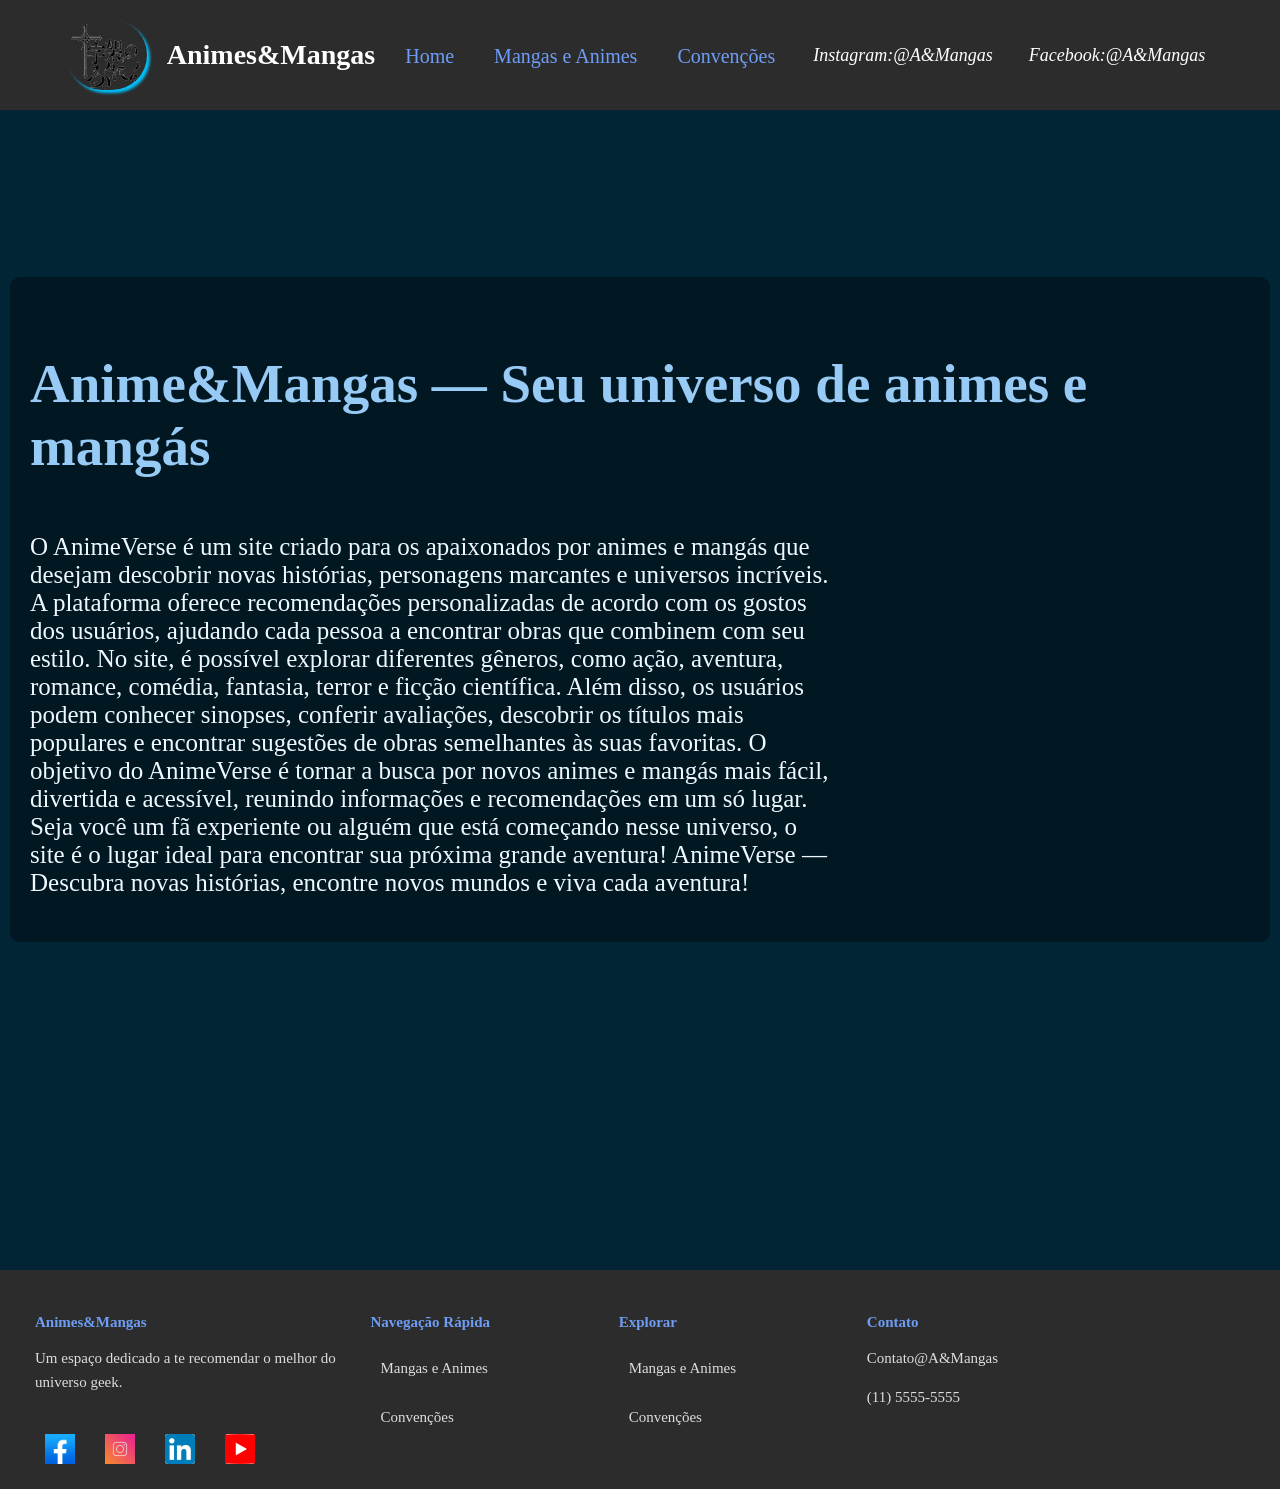
<file: index.html>
<!DOCTYPE html>
<html lang="pt-br">
<!DOCTYPE html>
<html lang="en">
<head>
    <meta charset="UTF-8">
    <meta name="viewport" content="width=device-width, initial-scale=1.0">
    <link rel="stylesheet" href="css/footer.css">
    <link rel="stylesheet" href="css/header.css">
    <link rel="stylesheet" href="css/isis.css">
    <title>Animes&Mangas</title>
</head>
<body>
      <header>
        <img src="img/logg.png">
        <h1>Animes&Mangas</h1>

        <a href="index.html">Home</a>
        <a href="html/ma.html">Mangas e Animes</a>
        <a href="html/conv.html">Convenções</a>
        <i>Instagram:@A&Mangas</i>
        <i>Facebook:@A&Mangas</i>
    </header>

     <div class="cardsContainer"></div>

       <div class="crucius">
        <div class="divEscura">
        <h3>Anime&Mangas — Seu universo de animes e mangás</h3>
        <p>O AnimeVerse é um site criado para os apaixonados por animes e mangás que desejam descobrir novas histórias, personagens marcantes e universos incríveis. A plataforma oferece recomendações personalizadas de acordo com os gostos dos usuários, ajudando cada pessoa a encontrar obras que combinem com seu estilo.

No site, é possível explorar diferentes gêneros, como ação, aventura, romance, comédia, fantasia, terror e ficção científica. Além disso, os usuários podem conhecer sinopses, conferir avaliações, descobrir os títulos mais populares e encontrar sugestões de obras semelhantes às suas favoritas.

O objetivo do AnimeVerse é tornar a busca por novos animes e mangás mais fácil, divertida e acessível, reunindo informações e recomendações em um só lugar. Seja você um fã experiente ou alguém que está começando nesse universo, o site é o lugar ideal para encontrar sua próxima grande aventura!

AnimeVerse — Descubra novas histórias, encontre novos mundos e viva cada aventura!</p>
</div>
    </div> 

      <footer>

    <div class="footer-container">


        <!-- LOGO / DESCRIÇÃO -->

        <div class="footer-coluna">

            <h4>Animes&Mangas</h4>

            <p>
                Um espaço dedicado a te recomendar o melhor do universo geek.
            </p>


            <!-- REDES SOCIAIS -->

            <div class="redes">

                <a href="#">
                    <img src="img/face.png" alt="Facebook">
                </a>

                <a href="#">
                    <img src="img/insta.png" alt="Instagram">
                </a>

                <a href="#">
                    <img src="img/link.png" alt="Linkedin">
                </a>

                <a href="#">
                    <img src="img/you.png" alt="Youtube">
                </a>

            </div>

        </div>


        <!-- NAVEGAÇÃO -->

        <div class="footer-coluna">

            <h4>Navegação Rápida</h4>

            <a href="html/ma.html">Mangas e Animes</a>

            <a href="html/conv.html">Convenções</a>


        </div>


        <!-- EXPLORAR -->

        <div class="footer-coluna">

            <h4>Explorar</h4>

            <a href="html/ma.html">Mangas e Animes</a>


             <a href="html/conv.html">Convenções</a>



            
        </div>


        <!-- CONTATO -->

        <div class="footer-coluna">

            <h4>Contato</h4>

            <p>Contato@A&Mangas</p>

            <p>(11) 5555-5555</p>

        </div>

    </div>
</footer>

      
</body>
</html>
</file>
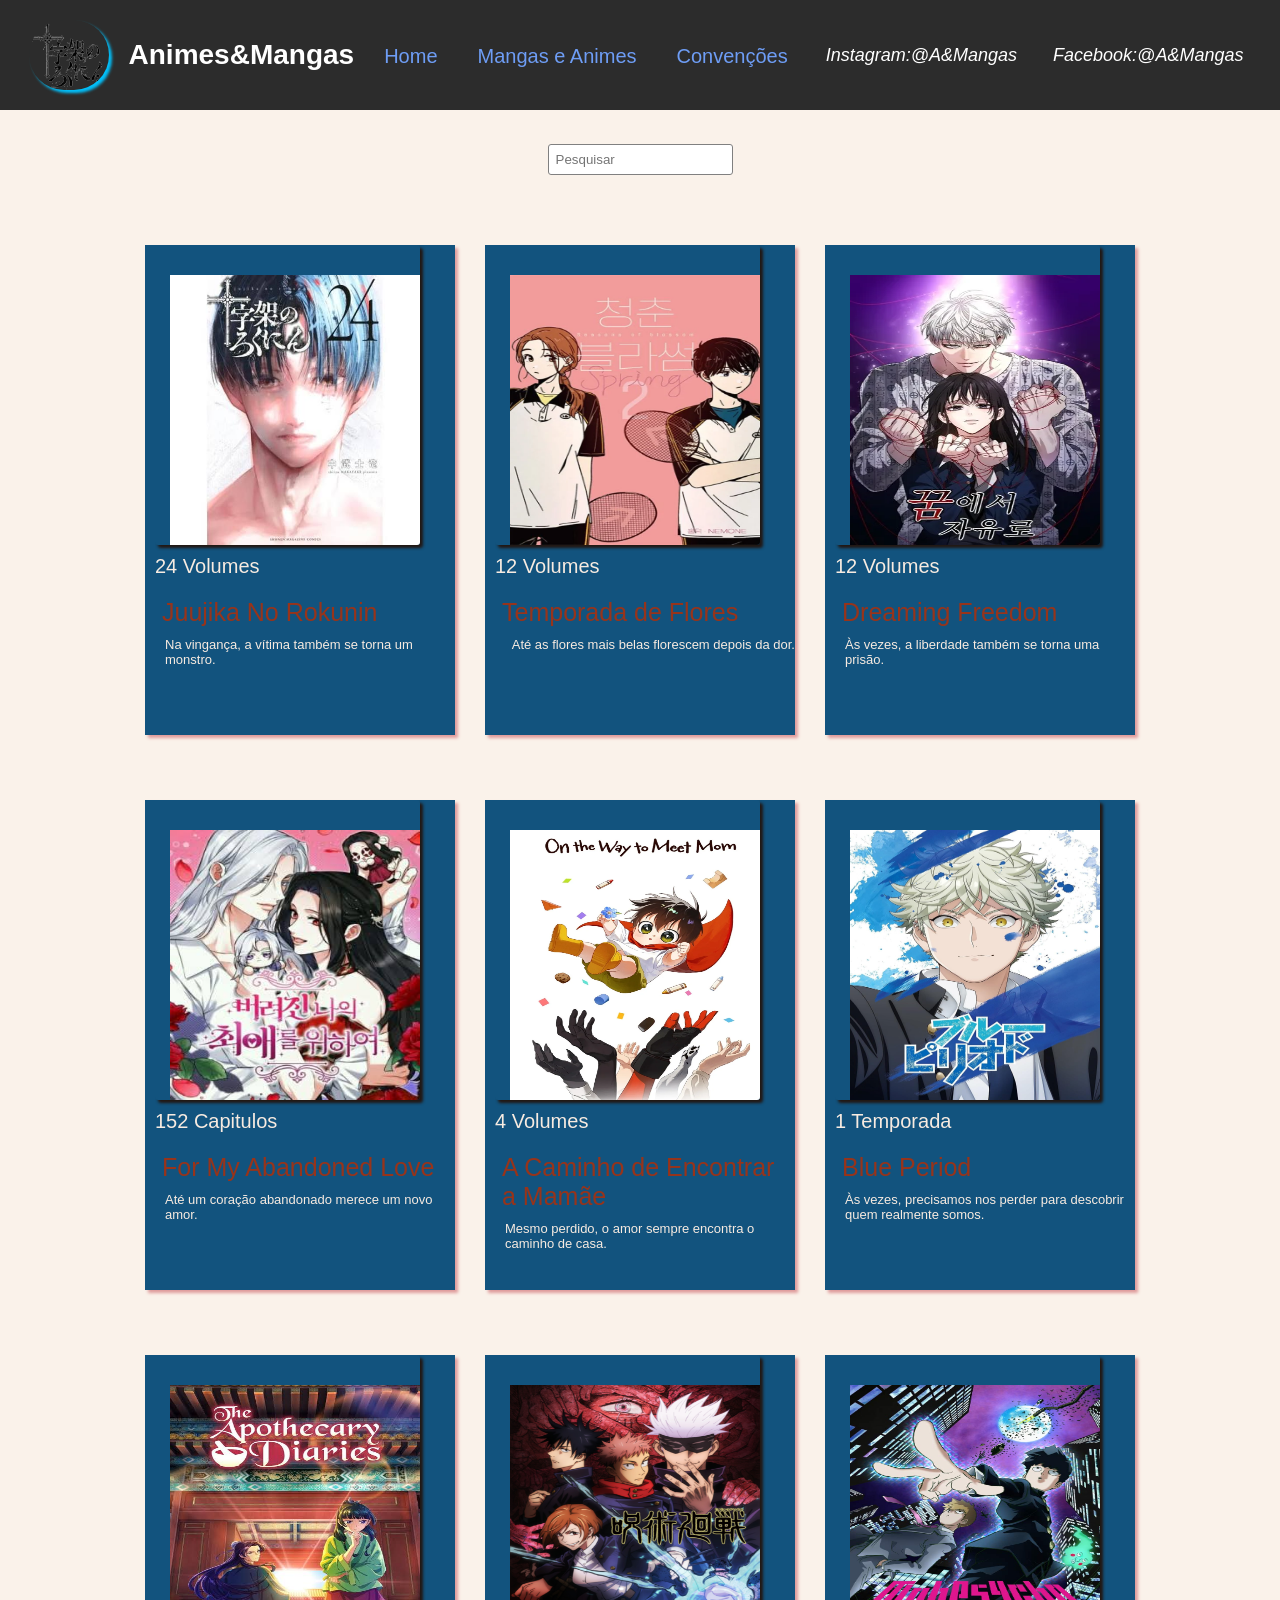
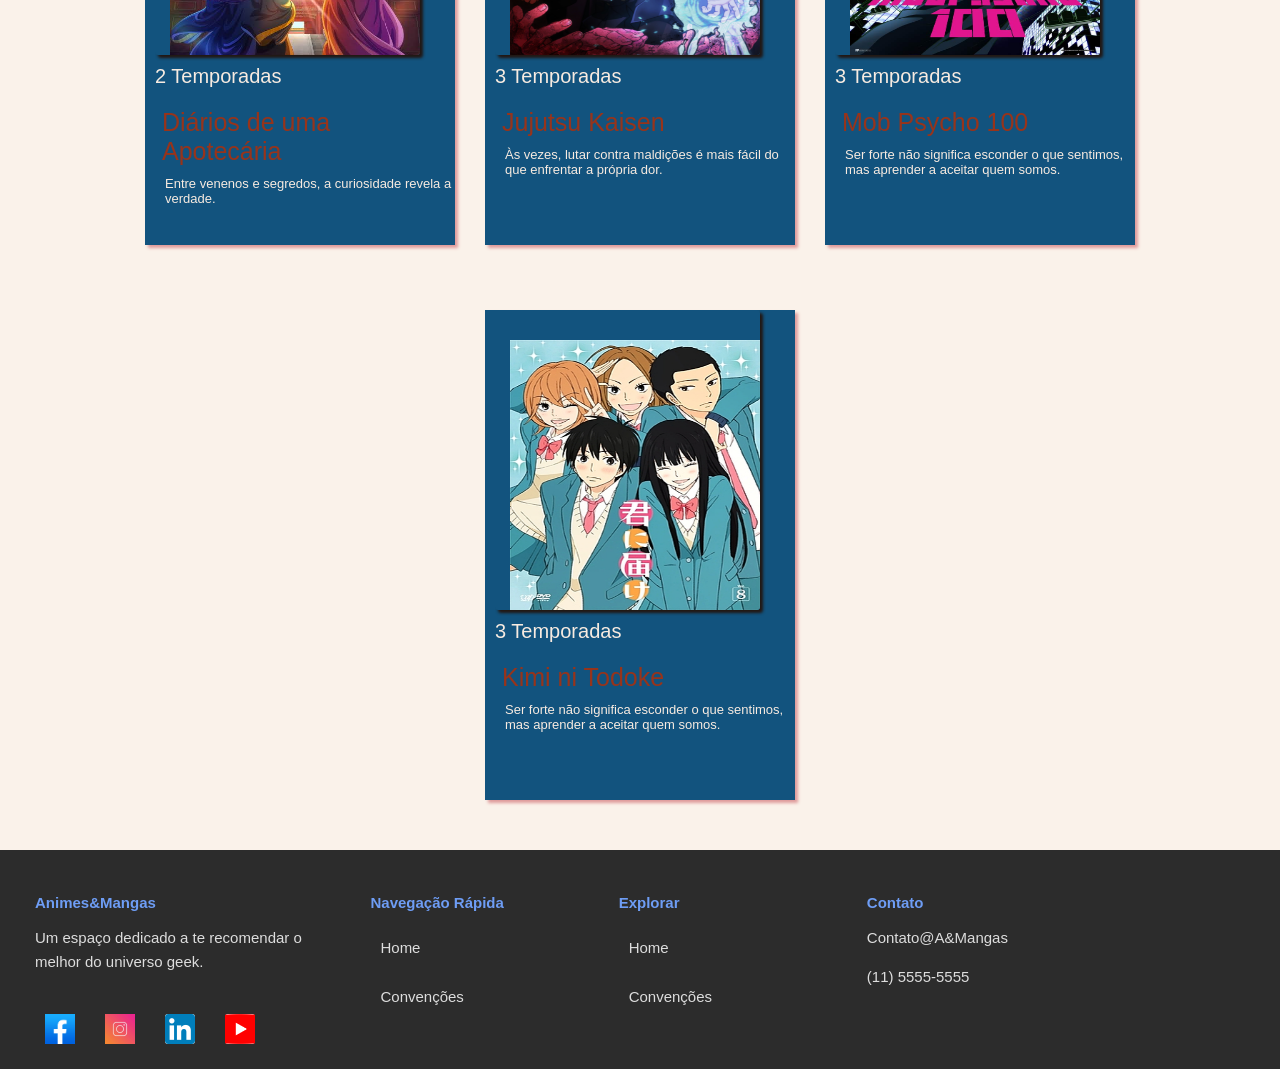
<file: html/ma.html>
<!DOCTYPE html>
<html lang="en">

<head>
    <meta charset="UTF-8">
    <meta name="viewport" content="width=device-width, initial-scale=1.0">
    <title>Animes&Mangas</title>
    <link rel="stylesheet" href="../css/footer.css">
    <link rel="stylesheet" href="../css/header.css">
    <link rel="stylesheet" href="../css/tuu.css">
    <script src="../js/mitsuya.js" defer></script>
</head>

<body>
    <header>
        <img src="../img/logg.png">
        <h1>Animes&Mangas</h1>



        <a href="../index.html">Home</a>
        <a href="ma.html">Mangas e Animes</a>
        <a href="conv.html">Convenções</a>
        <i>Instagram:@A&Mangas</i>
        <i>Facebook:@A&Mangas</i>
    </header>
    
    <div class="containerInputPequisa">
        <input type="text" id="inputPesquisar" placeholder="Pesquisar">
    </div>

    <section>

        <div class="cardsContainer conta">

        </div>
    </section>

    <footer>

        <div class="footer-container">


            <!-- LOGO / DESCRIÇÃO -->

            <div class="footer-coluna">

                <h4>Animes&Mangas</h4>

                <p>
                    Um espaço dedicado a te recomendar o melhor do universo geek.
                </p>


                <!-- REDES SOCIAIS -->

                <div class="redes">

                    <a href="#">
                        <img src="../img/face.png" alt="Facebook">
                    </a>

                    <a href="#">
                        <img src="../img/insta.png" alt="Instagram">
                    </a>

                    <a href="#">
                        <img src="../img/link.png" alt="Linkedin">
                    </a>

                    <a href="#">
                        <img src="../img/you.png" alt="Youtube">
                    </a>

                </div>

            </div>


            <!-- NAVEGAÇÃO -->

            <div class="footer-coluna">

                <h4>Navegação Rápida</h4>

                <a href="../index.html">Home</a>

                <a href="conv.html">Convenções</a>


            </div>


            <!-- EXPLORAR -->

            <div class="footer-coluna">

                <h4>Explorar</h4>

                <a href="../index.html">Home</a>


                <a href="conv.html">Convenções</a>




            </div>


            <!-- CONTATO -->

            <div class="footer-coluna">

                <h4>Contato</h4>

                <p>Contato@A&Mangas</p>

                <p>(11) 5555-5555</p>

            </div>

        </div>
    </footer>

</body>

</html>
</file>
<file: css/footer.css>
footer {
    background-color: #2c2c2c;
    color: white;
    padding-right: 160px;
}


.footer-container {

    max-width: 1050px;

    margin: auto;

    padding: 25px;

    display: grid;

    grid-template-columns:
        1.4fr 1fr 1fr 1fr;

    gap: 30px;
}


.footer-coluna h4 {

    color:  #6e9df5;

    font-size: 15px;

    margin-bottom: 12px;
}


.footer-coluna p,
.footer-coluna a {

    color: #ddd;

    font-size: 15px;

    line-height: 1.6;
}


.footer-coluna a {

    display: block;

    text-decoration: none;

    transition: 0.3s;
}


.footer-coluna a:hover {

    color: #1035b1;

    transform: translateX(4px);
}


/* REDES SOCIAIS */

.redes {

    display: flex;

    gap: 10px;

    margin-top: 12px;
}


.redes a {

    width: 30px;

    height: 30px;

    display: flex;

    align-items: center;

    justify-content: center;

    background-color: white;

    color: #0b4c55;

    border-radius: 3px;

    transition: 0.3s;
}


.redes a:hover {

    background-color: #588af7;

    transform: translateY(-4px);
}

.redes img{
    width: 100%;
    height: 100%;
    object-fit: cover;
}
</file>
<file: css/header.css>
#inputPesquisar{
    padding: 7px;
    border: 1px solid gray;
    border-radius: 3px;
}


header {
    background-color: #2c2c2c; 
    color: #ffffff; 
    padding: 20px 10px; 
    font-size: 14px;  
    display: flex;
    justify-content: center;
    gap: 20px;
}

 a {
    color: #6e9df5; 
    text-decoration: none;
    margin: 0 10px;
    margin-top: 25px;
    font-size: 20px;
   
}

 a:hover {
    text-decoration: none;
}


 header img{

  width: 80px;   
  height: auto;  
  border-radius: 40px;
  box-shadow:3px 3px 3px rgb(2, 193, 252); 
 
}

 i {
    margin: 0 8px;
    font-size: 18px;
    cursor: pointer;
    margin-top: 25px;
}
</file>
<file: css/isis.css>
body{
    margin: 0;
    background-color:  rgb(1, 37, 53);
}

h2{
    display: flex;
    align-items: center;
    justify-content: center;
    font-family: Georgia, 'Times New Roman', Times, serif;
    font-size: 50px;
    color: #97caf5 ;
}

.crucius{
     display: flex;
    flex-direction: column;
    justify-content: center;
    align-items: center;
    height:100vh ;
  padding: 10px;
   margin-top: 40px;
   margin-bottom: 200px;
}
h3{
   font-family: Cambria, Cochin, Georgia, Times, 'Times New Roman', serif;
    font-size: 55px;
    color:  #97caf5;
   
}
 .crucius p{
  font-family: Cambria, Cochin, Georgia, Times, 'Times New Roman', serif;
    font-size: 25px;
   width: 800px;
   color: aliceblue;   
  
 }
 .divEscura{
    background-color: rgba(0, 0, 0, 0.356);
    padding: 20px;
    border-radius: 10px;

}
</file>
<file: css/tuu.css>
body {
    background-color: #FAF2EA;
    font-family: Arial, Helvetica, sans-serif;
    color: black;
    margin: 0;
    height: 100vh;
    justify-content: center;
    align-items: center;
    font-family: Arial, Helvetica, sans-serif;
}

.containerInputPequisa {
    width: auto;
    height: 100px;
    display: flex;
    align-items: center;
    justify-content: center;
}

.containerInputPequisa input{
    padding: 5px;
}

.conteiner {
    padding-left: 10px;
    background-color: rgb(18, 83, 126);
    width: 300px;
    height: 490px;
    box-shadow: 3px 3px 3px rgb(223, 156, 156);
    margin: 15px;
    margin-bottom: 50px;

}

.conteiner:hover {
    transform: scale(1.05);
}

.conta {
    display: flex;
    flex-wrap: wrap;
    justify-content: center;
    margin-top: 20px;

}

.conta img {
    width: 250px;
    border-radius: 3px;
    box-shadow: 3px 3px 3px #231712;
    display: flex;
    justify-content: center;
    padding-left: 15px;
    padding-top: 30px;
    height: 270px;
}

.texto-pequeno {
    font-size: 20px;
    margin-top: 10px;
    display: flex;
    font-family: Impact, Haettenschweiler, 'Arial Narrow Bold', sans-serif;
    color: #F7EBE1;

}

.pequeno {
    font-size: 13px;
    color: #F7EBE1;
    margin-top: 10px;
    display: flex;
    justify-content: right;
    margin-left: 10px;
    margin-bottom: 8px;

}

.Preço {
    font-size: 25px;
    color: rgb(151, 52, 27);
    margin-top: 7px;
    display: flex;
    justify-content: left;
    margin-left: 7px;
    margin-bottom: 2%;



}
</file>
